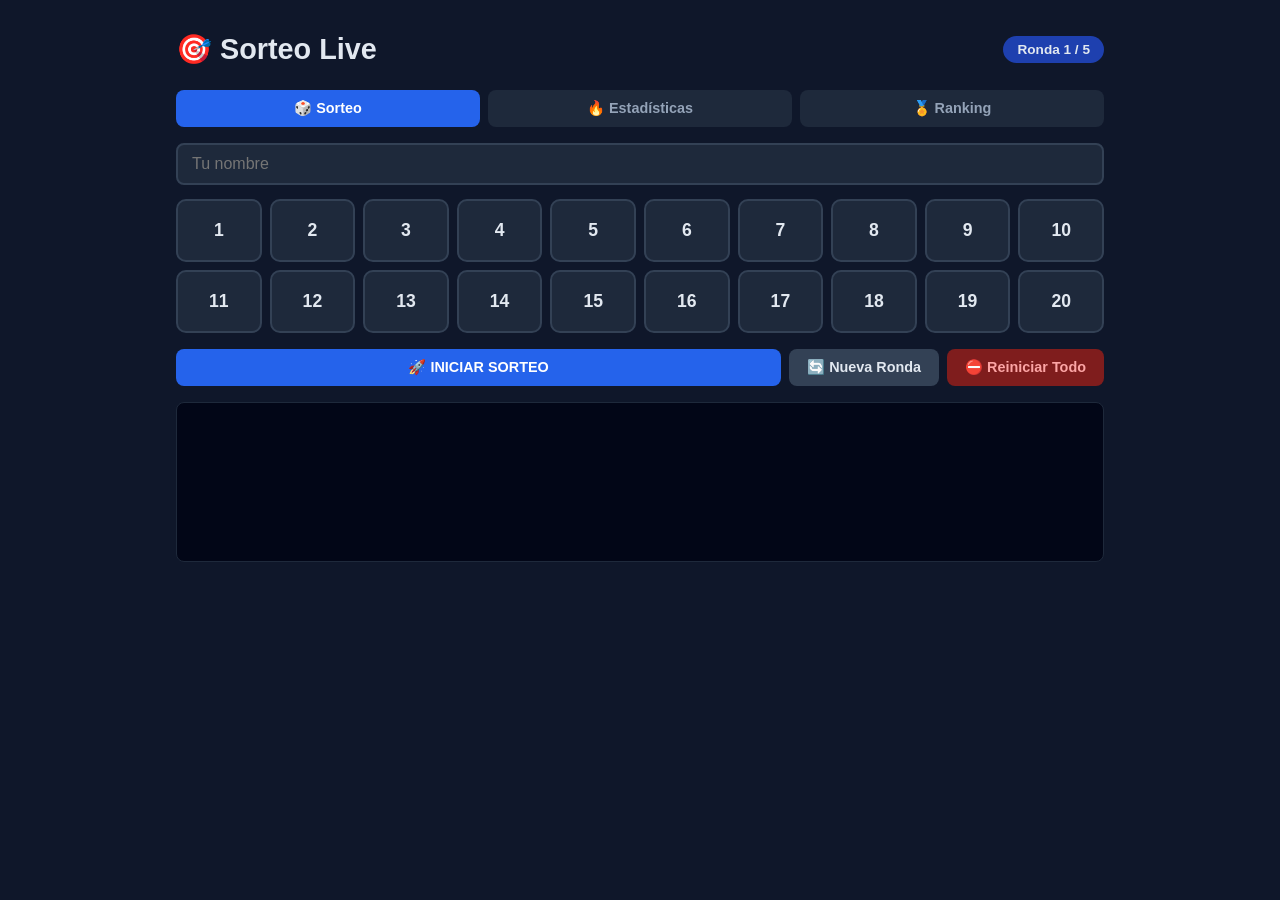
<file: index.html>
<!DOCTYPE html>
<html lang="es">
<head>
<meta charset="UTF-8">
<meta name="viewport" content="width=device-width, initial-scale=1.0">
<title>Sorteo Live 🎯</title>
<link rel="stylesheet" href="style.css">
</head>
<body>

<!-- Winner flash overlay -->
<div id="winner-overlay" class="winner-overlay hidden">
  <div class="winner-box">
    <div class="trophy">🏆</div>
    <div id="winner-text"></div>
    <button onclick="closeWinner()">Continuar</button>
  </div>
</div>

<div class="container">
  <header>
    <h1>🎯 Sorteo Live</h1>
    <div class="round-badge" id="round-badge">Ronda 1 / <span id="total-rounds"></span></div>
  </header>

  <!-- Tabs -->
  <nav class="tabs">
    <button class="tab active" data-tab="sorteo">🎲 Sorteo</button>
    <button class="tab" data-tab="stats">🔥 Estadísticas</button>
    <button class="tab" data-tab="ranking">🏅 Ranking</button>
  </nav>

  <!-- ============ TAB: SORTEO ============ -->
  <section id="tab-sorteo" class="tab-content active">
    <div class="player-row">
      <input id="name" placeholder="Tu nombre" autocomplete="off">
      <span id="vip-badge" class="vip-badge hidden">⭐ VIP</span>
    </div>

    <div id="grid" class="grid"></div>

    <div class="controls">
      <button id="btn-draw" class="btn-primary" onclick="startDraw()">🚀 INICIAR SORTEO</button>
      <button class="btn-secondary" onclick="resetRound()">🔄 Nueva Ronda</button>
      <button class="btn-danger" onclick="fullReset()">⛔ Reiniciar Todo</button>
    </div>

    <!-- Casino animation drum -->
    <div id="drum" class="drum hidden">
      <div id="drum-number">?</div>
    </div>

    <div id="log" class="log"></div>
  </section>

  <!-- ============ TAB: ESTADÍSTICAS ============ -->
  <section id="tab-stats" class="tab-content">
    <h2>Números más ganadores</h2>
    <div id="stats-grid" class="stats-grid"></div>

    <h2 style="margin-top:24px">Números fríos ❄️</h2>
    <div id="cold-grid" class="stats-grid"></div>
  </section>

  <!-- ============ TAB: RANKING ============ -->
  <section id="tab-ranking" class="tab-content">
    <h2>🏆 Ranking de jugadores</h2>
    <table id="ranking-table" class="ranking-table">
      <thead><tr><th>#</th><th>Jugador</th><th>Puntos</th><th>Victorias</th><th>Estado</th></tr></thead>
      <tbody id="ranking-body"></tbody>
    </table>
  </section>
</div>

<script src="config.js"></script>
<script src="app.js"></script>
</body>
</html>
</file>
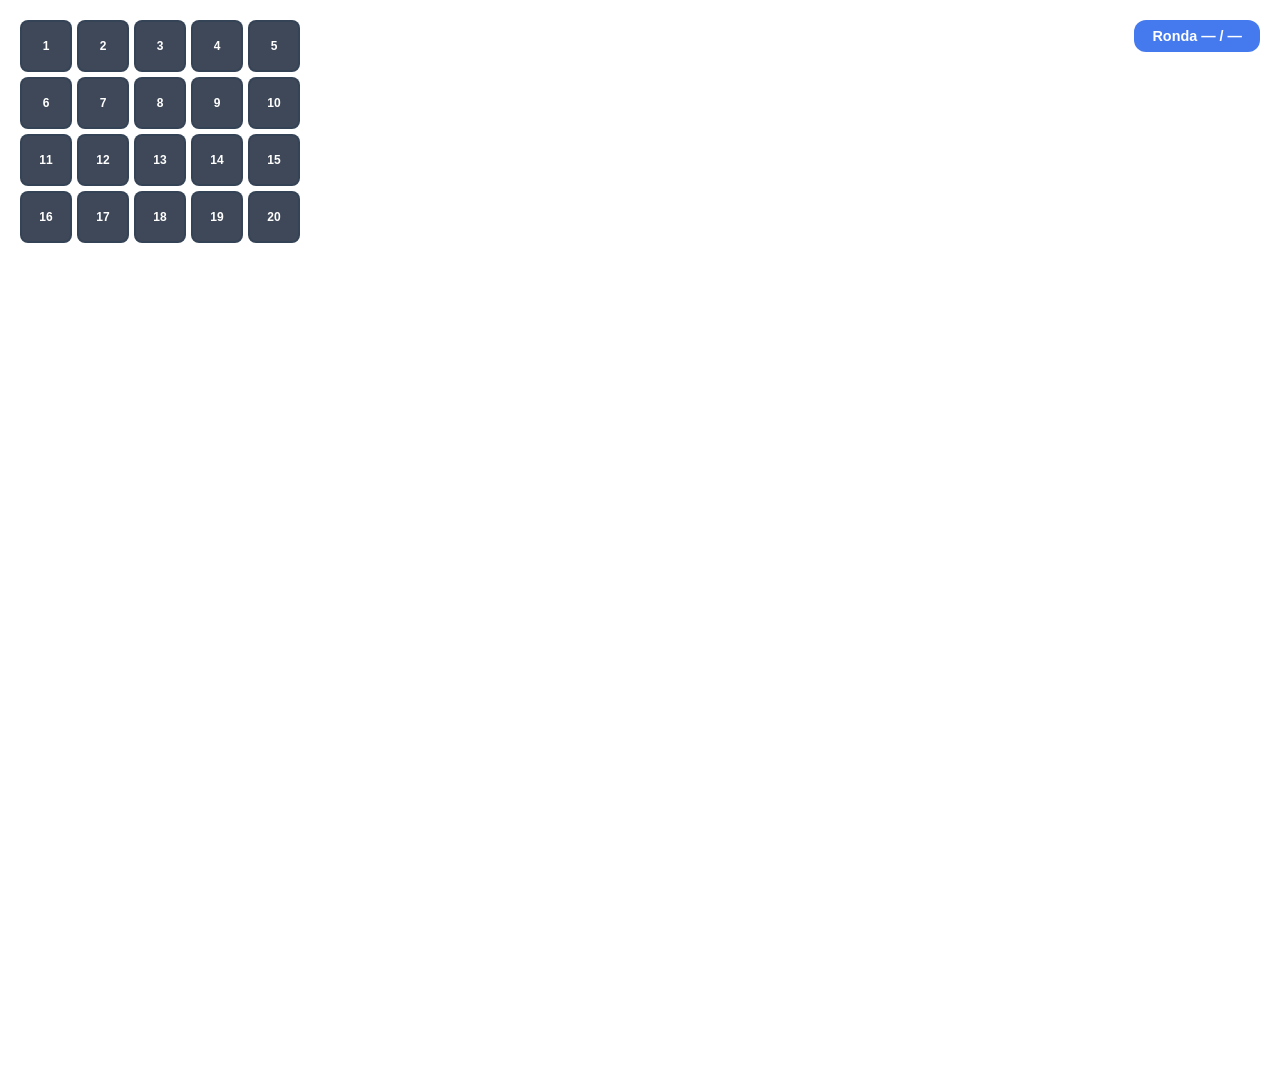
<file: overlay.html>
<!DOCTYPE html>
<html lang="es">
<head>
<meta charset="UTF-8">
<title>Overlay – Sorteo Live</title>
<style>
  * { margin: 0; padding: 0; box-sizing: border-box; }

  body {
    background: transparent;
    font-family: 'Segoe UI', Arial, sans-serif;
    width: 1920px;
    height: 1080px;
    overflow: hidden;
    color: #fff;
  }

  /* ── Number grid (top-left corner for OBS) ── */
  #overlay-grid {
    position: absolute;
    top: 20px;
    left: 20px;
    display: grid;
    grid-template-columns: repeat(5, 52px);
    gap: 5px;
  }

  .ov-num {
    width: 52px;
    height: 52px;
    border-radius: 8px;
    background: rgba(30, 41, 59, 0.85);
    border: 2px solid rgba(51, 65, 85, 0.8);
    display: flex;
    flex-direction: column;
    align-items: center;
    justify-content: center;
    font-size: .75rem;
    font-weight: 700;
    backdrop-filter: blur(4px);
  }

  .ov-num.taken {
    background: rgba(55, 65, 81, 0.9);
    border-color: rgba(75, 85, 99, 0.8);
    color: #9ca3af;
    font-size: .6rem;
  }

  .ov-num.winner-ov {
    background: rgba(22, 163, 74, 0.9);
    border-color: #22c55e;
    animation: pulse-ov 1s infinite;
  }

  @keyframes pulse-ov {
    0%, 100% { box-shadow: 0 0 0 0 rgba(34,197,94,.5); }
    50%       { box-shadow: 0 0 0 8px rgba(34,197,94,0); }
  }

  /* ── Winner alert (bottom-right) ── */
  #winner-alert {
    position: absolute;
    bottom: 40px;
    right: 40px;
    background: linear-gradient(135deg, rgba(22,163,74,.95), rgba(15,23,42,.95));
    border: 3px solid #22c55e;
    border-radius: 16px;
    padding: 20px 28px;
    min-width: 300px;
    text-align: center;
    backdrop-filter: blur(8px);
    display: none;
    animation: slide-in .5s cubic-bezier(.175,.885,.32,1.275);
  }

  @keyframes slide-in {
    from { transform: translateX(120%); opacity: 0; }
    to   { transform: translateX(0);    opacity: 1; }
  }

  #winner-alert .alert-label {
    font-size: .75rem;
    text-transform: uppercase;
    letter-spacing: 2px;
    color: #a7f3d0;
    margin-bottom: 6px;
  }

  #winner-alert .alert-name {
    font-size: 1.5rem;
    font-weight: 900;
  }

  #winner-alert .alert-num {
    font-size: .9rem;
    color: #a7f3d0;
    margin-top: 4px;
  }

  /* ── Round badge (top-right) ── */
  #round-ov {
    position: absolute;
    top: 20px;
    right: 20px;
    background: rgba(37, 99, 235, 0.85);
    border-radius: 12px;
    padding: 8px 18px;
    font-size: .9rem;
    font-weight: 700;
    backdrop-filter: blur(4px);
  }
</style>
</head>
<body>

<div id="overlay-grid"></div>
<div id="round-ov">Ronda — / —</div>
<div id="winner-alert">
  <div class="alert-label">🏆 Ganador</div>
  <div class="alert-name" id="ov-winner-name">—</div>
  <div class="alert-num" id="ov-winner-num">Número —</div>
</div>

<script src="config.js"></script>
<script>
  let lastWinnerTs = 0;
  let winnerTimer = null;

  // Build grid
  const grid = document.getElementById('overlay-grid');
  for (let i = 1; i <= CONFIG.totalNumbers; i++) {
    const div = document.createElement('div');
    div.className = 'ov-num';
    div.id = `ov-${i}`;
    div.textContent = i;
    grid.appendChild(div);
  }

  function poll() {
    try {
      // Update picks
      const picksRaw = localStorage.getItem('sorteo_picks');
      if (picksRaw) {
        const picks = JSON.parse(picksRaw);
        for (let i = 1; i <= CONFIG.totalNumbers; i++) {
          const el = document.getElementById(`ov-${i}`);
          if (!el) continue;
          if (picks[i]) {
            el.classList.add('taken');
            el.textContent = '';
            const numNode = document.createTextNode(i);
            const br = document.createElement('br');
            const nameSpan = document.createElement('span');
            nameSpan.style.fontSize = '.5rem';
            nameSpan.textContent = picks[i];
            el.appendChild(numNode);
            el.appendChild(br);
            el.appendChild(nameSpan);
          } else {
            el.classList.remove('taken', 'winner-ov');
            el.textContent = i;
          }
        }
      }

      // Update winner alert
      const winnerRaw = localStorage.getItem('sorteo_winner');
      if (winnerRaw) {
        const w = JSON.parse(winnerRaw);
        if (w.ts !== lastWinnerTs) {
          lastWinnerTs = w.ts;
          showWinner(w);
        }
        document.getElementById('round-ov').textContent = `Ronda ${w.round} / ${CONFIG.totalRounds}`;
      }
    } catch (_) {}
  }

  function showWinner(w) {
    const alert = document.getElementById('winner-alert');
    document.getElementById('ov-winner-name').textContent = w.name;
    document.getElementById('ov-winner-num').textContent = `Número ${w.number}`;

    const winEl = document.getElementById(`ov-${w.number}`);
    if (winEl) winEl.classList.add('winner-ov');

    // Reset animation
    alert.style.display = 'none';
    void alert.offsetWidth; // reflow
    alert.style.display = 'block';

    if (winnerTimer) clearTimeout(winnerTimer);
    winnerTimer = setTimeout(() => { alert.style.display = 'none'; }, 10000);
  }

  setInterval(poll, 500);
  poll();
</script>
</body>
</html>
</file>
<file: style.css>
/* ── Base ──────────────────────────────────────────── */
*, *::before, *::after { box-sizing: border-box; margin: 0; padding: 0; }

body {
  background: #0f172a;
  color: #e2e8f0;
  font-family: 'Segoe UI', Arial, sans-serif;
  min-height: 100vh;
}

.container {
  max-width: 960px;
  margin: 0 auto;
  padding: 16px;
}

/* ── Header ─────────────────────────────────────────── */
header {
  display: flex;
  align-items: center;
  justify-content: space-between;
  padding: 16px 0 8px;
}

header h1 { font-size: 1.8rem; }

.round-badge {
  background: #1e40af;
  padding: 6px 14px;
  border-radius: 20px;
  font-size: .85rem;
  font-weight: 700;
}

/* ── Tabs ────────────────────────────────────────────── */
.tabs {
  display: flex;
  gap: 8px;
  margin: 16px 0;
}

.tab {
  flex: 1;
  padding: 10px;
  border: none;
  border-radius: 8px;
  background: #1e293b;
  color: #94a3b8;
  cursor: pointer;
  font-size: .9rem;
  transition: background .2s, color .2s;
}

.tab.active {
  background: #2563eb;
  color: #fff;
  font-weight: 700;
}

.tab-content { display: none; }
.tab-content.active { display: block; }

/* ── Player row ─────────────────────────────────────── */
.player-row {
  display: flex;
  gap: 10px;
  align-items: center;
  margin-bottom: 14px;
}

input {
  flex: 1;
  padding: 10px 14px;
  border-radius: 8px;
  border: 2px solid #334155;
  background: #1e293b;
  color: #e2e8f0;
  font-size: 1rem;
  outline: none;
  transition: border-color .2s;
}

input:focus { border-color: #2563eb; }

.vip-badge {
  background: linear-gradient(135deg, #f59e0b, #ef4444);
  padding: 5px 12px;
  border-radius: 20px;
  font-weight: 700;
  font-size: .8rem;
  white-space: nowrap;
}

/* ── Number Grid ─────────────────────────────────────── */
.grid {
  display: grid;
  grid-template-columns: repeat(auto-fill, minmax(80px, 1fr));
  gap: 8px;
  margin-bottom: 16px;
}

.num {
  position: relative;
  padding: 18px 4px;
  background: #1e293b;
  border: 2px solid #334155;
  border-radius: 10px;
  cursor: pointer;
  text-align: center;
  font-size: 1.1rem;
  font-weight: 700;
  transition: transform .1s, background .15s;
  user-select: none;
  line-height: 1.3;
}

.num:hover:not(.taken) {
  transform: scale(1.06);
  background: #273549;
  border-color: #2563eb;
}

.num.taken {
  background: #374151;
  border-color: #4b5563;
  cursor: not-allowed;
  color: #9ca3af;
  font-size: .8rem;
}

.num.highlight {
  background: #f59e0b !important;
  border-color: #fbbf24 !important;
  color: #0f172a !important;
  transform: scale(1.12);
  box-shadow: 0 0 16px #f59e0b88;
}

.num.winner-num {
  background: linear-gradient(135deg, #16a34a, #15803d) !important;
  border-color: #22c55e !important;
  color: #fff !important;
  box-shadow: 0 0 24px #22c55e88;
  animation: pulse-winner 1s infinite;
}

@keyframes pulse-winner {
  0%, 100% { transform: scale(1); }
  50% { transform: scale(1.08); }
}

/* Hot / Cold badges on grid cells */
.badge {
  position: absolute;
  top: 3px;
  right: 3px;
  font-size: .55rem;
  border-radius: 4px;
  padding: 1px 3px;
}
.badge-hot { background: #ef4444; color: #fff; }
.badge-cold { background: #3b82f6; color: #fff; }

/* ── Controls ────────────────────────────────────────── */
.controls {
  display: flex;
  gap: 8px;
  flex-wrap: wrap;
  margin-bottom: 16px;
}

button {
  padding: 10px 18px;
  border: none;
  border-radius: 8px;
  font-size: .9rem;
  font-weight: 700;
  cursor: pointer;
  transition: opacity .2s, transform .1s;
}
button:active { transform: scale(.97); }

.btn-primary  { background: #2563eb; color: #fff; flex: 1; }
.btn-secondary{ background: #334155; color: #e2e8f0; }
.btn-danger   { background: #7f1d1d; color: #fca5a5; }

/* ── Drum (casino animation) ─────────────────────────── */
.drum {
  width: 120px;
  height: 120px;
  margin: 0 auto 16px;
  border-radius: 50%;
  background: radial-gradient(circle at 40% 35%, #fbbf24, #b45309);
  display: flex;
  align-items: center;
  justify-content: center;
  font-size: 2.4rem;
  font-weight: 900;
  color: #0f172a;
  box-shadow: 0 0 32px #f59e0b88;
  animation: drum-spin .3s linear infinite;
}

@keyframes drum-spin {
  0%   { box-shadow: 0 0 20px #f59e0b88; }
  50%  { box-shadow: 0 0 50px #f59e0bcc; }
  100% { box-shadow: 0 0 20px #f59e0b88; }
}

/* ── Log ─────────────────────────────────────────────── */
.log {
  height: 160px;
  overflow-y: auto;
  background: #020617;
  border: 1px solid #1e293b;
  border-radius: 8px;
  padding: 10px 12px;
  font-size: .85rem;
  line-height: 1.7;
  font-family: 'Courier New', monospace;
}

/* ── Winner overlay ──────────────────────────────────── */
.winner-overlay {
  position: fixed;
  inset: 0;
  background: #000000cc;
  z-index: 999;
  display: flex;
  align-items: center;
  justify-content: center;
}

.winner-overlay.hidden { display: none; }

.winner-box {
  background: linear-gradient(135deg, #1e3a5f, #0f172a);
  border: 3px solid #22c55e;
  border-radius: 20px;
  padding: 40px 60px;
  text-align: center;
  animation: pop-in .4s cubic-bezier(.175,.885,.32,1.275);
  max-width: 90vw;
}

@keyframes pop-in {
  from { transform: scale(.5); opacity: 0; }
  to   { transform: scale(1);  opacity: 1; }
}

.winner-box .trophy { font-size: 4rem; margin-bottom: 12px; }
#winner-text { font-size: 1.6rem; font-weight: 900; color: #22c55e; margin-bottom: 20px; }
.winner-box button { background: #22c55e; color: #0f172a; font-size: 1rem; padding: 12px 32px; border-radius: 10px; }

/* ── Stats ───────────────────────────────────────────── */
.stats-grid {
  display: grid;
  grid-template-columns: repeat(auto-fill, minmax(90px, 1fr));
  gap: 8px;
  margin-top: 12px;
}

.stat-cell {
  background: #1e293b;
  border-radius: 10px;
  padding: 14px 6px;
  text-align: center;
  font-weight: 700;
}

.stat-cell .stat-num { font-size: 1.4rem; }
.stat-cell .stat-label { font-size: .7rem; color: #94a3b8; margin-top: 4px; }

.stat-cell.hot-cell { border: 2px solid #ef4444; }
.stat-cell.cold-cell { border: 2px solid #3b82f6; }

/* ── Ranking table ───────────────────────────────────── */
.ranking-table {
  width: 100%;
  border-collapse: collapse;
  margin-top: 12px;
}

.ranking-table th, .ranking-table td {
  padding: 10px 12px;
  text-align: left;
  border-bottom: 1px solid #1e293b;
  font-size: .9rem;
}

.ranking-table th { color: #64748b; font-weight: 600; }
.ranking-table tr:hover td { background: #1e293b33; }

.vip-row td:nth-child(2)::after { content: ' ⭐'; }

.hidden { display: none !important; }
</file>
